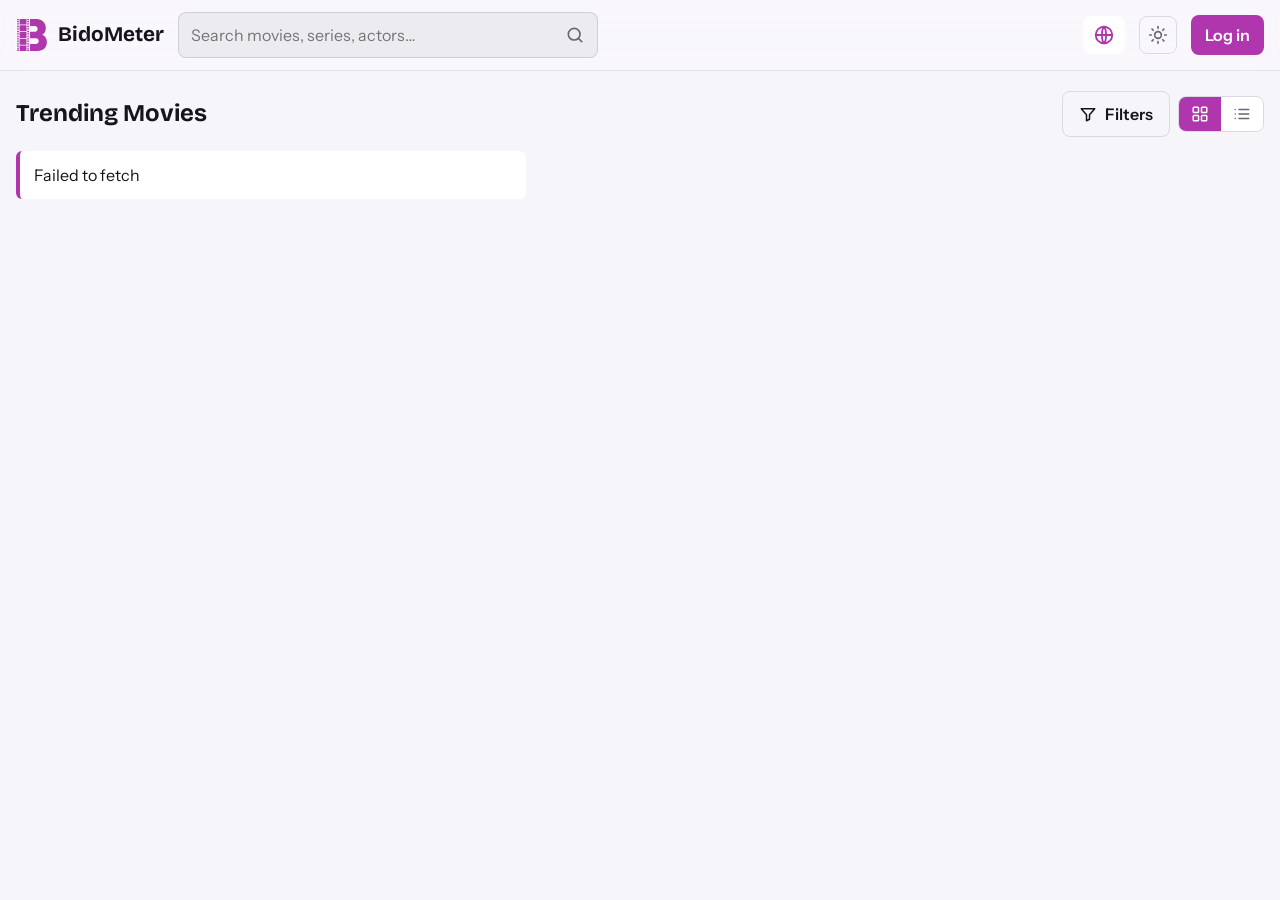
<file: index.html>
<!DOCTYPE html>
<html lang="en">
<head>
<meta charset="utf-8">
<meta name="viewport" content="width=device-width, initial-scale=1">
<title>BidoMeter</title>
<script>(function(){var t=null;try{t=localStorage.getItem('bm-theme')}catch(e){}if(t!=='light'&&t!=='dark')t=window.matchMedia&&matchMedia('(prefers-color-scheme: light)').matches?'light':'dark';document.documentElement.setAttribute('data-theme',t)})()</script>
<link rel="icon" href="favicon.svg" type="image/svg+xml">
<link rel="icon" href="icon-192.png" sizes="192x192" type="image/png">
<link rel="apple-touch-icon" href="apple-touch-icon.png">
<link rel="manifest" href="manifest.webmanifest">
<meta name="theme-color" content="#0a0a0a">
<meta name="apple-mobile-web-app-capable" content="yes">
<meta name="mobile-web-app-capable" content="yes">
<meta name="apple-mobile-web-app-title" content="BidoMeter">
<meta name="apple-mobile-web-app-status-bar-style" content="black">
<link href="https://fonts.googleapis.com/css2?family=Bricolage+Grotesque:wght@600;800&family=Instrument+Sans:wght@400;600&display=swap" rel="stylesheet">
<link rel="stylesheet" href="css/base.css">
<link rel="stylesheet" href="css/components.css">
<link rel="stylesheet" href="css/layout.css">
<link rel="stylesheet" href="css/grid.css">
<link rel="stylesheet" href="css/library.css">
<link rel="stylesheet" href="css/stats.css">
<link rel="stylesheet" href="css/dashboard.css">
<link rel="stylesheet" href="css/modal.css">
<link rel="stylesheet" href="css/lightbox.css">
<link rel="stylesheet" href="css/trailer.css">
<link rel="stylesheet" href="css/leaderboard.css">
<link rel="stylesheet" href="css/quiz.css">
<link rel="stylesheet" href="css/watch-now.css">
<link rel="stylesheet" href="css/account.css">
<link rel="stylesheet" href="css/effects.css">
<link rel="stylesheet" href="css/theme-light.css">
</head>
<body>
<header>
  <div class="htop"><h1><svg class="logo" viewBox="0 0 1138 1225" aria-hidden="true"><path fill="currentColor" d="M0 0h66v50h-66zM0 79h66v35h-66zM0 143h66v35h-66zM0 207h66v35h-66zM0 271h66v35h-66zM0 335h66v35h-66zM0 399h66v35h-66zM0 464h66v34h-66zM0 528h66v34h-66zM0 592h66v34h-66zM0 656h66v35h-66zM0 720h66v35h-66zM0 784h66v35h-66zM0 848h66v35h-66zM0 912h66v35h-66zM0 976h66v35h-66zM0 1040h66v35h-66zM0 1105h66v34h-66zM0 1169h66v54h-66zM96 0h262v212h-262zM96 242h262v227h-262zM96 498h261v227h-261zM96 754h261v227h-261zM96 1011h261v212h-261zM387 0h66v50h-66zM387 79h66v35h-66zM387 143h66v35h-66zM387 207h66v35h-66zM387 271h66v35h-66zM387 335h66v35h-66zM387 399h66v35h-66zM387 464h66v34h-66zM387 528h66v34h-66zM387 592h66v34h-66zM387 656h66v35h-66zM387 720h66v35h-66zM387 784h66v35h-66zM387 848h66v35h-66zM387 912h66v35h-66zM387 976h66v35h-66zM387 1040h66v35h-66zM387 1105h66v34h-66zM387 1169h66v54h-66zM495 0 494 1 494 271 691 271 715 277 728 283 743 293 760 310 771 326 782 353 785 371 785 387 783 401 778 417 771 432 764 443 755 454 741 467 731 474 712 483 692 488 494 488 494 736 730 736 738 737 758 743 775 752 787 761 798 772 808 785 818 804 822 815 825 828 826 853 824 867 820 881 813 897 804 911 789 927 779 935 761 945 747 950 733 953 494 953 494 1224 778 1224 779 1223 800 1223 840 1219 869 1214 895 1208 929 1197 951 1188 977 1175 1009 1155 1042 1128 1067 1101 1090 1069 1110 1030 1121 1000 1132 953 1137 905 1137 867 1136 866 1135 841 1131 813 1125 788 1111 748 1098 722 1088 706 1074 687 1053 664 1030 644 1006 627 991 618 958 602 961 599 973 593 1001 573 1031 544 1046 525 1060 503 1071 481 1082 451 1089 424 1094 393 1095 371 1096 370 1096 324 1095 323 1094 299 1089 266 1077 222 1063 188 1042 151 1019 121 1000 101 981 84 944 58 915 42 877 26 845 16 820 10 784 4 753 1z"/></svg><span class="brand">BidoMeter</span></h1><button id="themeBtn" type="button" aria-label="Switch to light mode" title="Switch to light mode"><svg class="moon" viewBox="0 0 24 24" fill="none" stroke="currentColor" stroke-width="2" stroke-linecap="round" stroke-linejoin="round"><path d="M21 12.8A9 9 0 1 1 11.2 3a7 7 0 0 0 9.8 9.8z"/></svg><svg class="sun" viewBox="0 0 24 24" fill="none" stroke="currentColor" stroke-width="2" stroke-linecap="round" stroke-linejoin="round"><circle cx="12" cy="12" r="4"/><path d="M12 2v2M12 20v2M4.9 4.9l1.4 1.4M17.7 17.7l1.4 1.4M2 12h2M20 12h2M4.9 19.1l1.4-1.4M17.7 6.3l1.4-1.4"/></svg></button><div id="hacct"></div></div>
  <form id="sf"><input id="q" placeholder="Search movies, series, actors…" aria-label="Search movies, series and actors"><button class="sbtn" aria-label="Search" title="Search"><svg viewBox="0 0 24 24" fill="none" stroke="currentColor" stroke-width="2" stroke-linecap="round" stroke-linejoin="round"><circle cx="11" cy="11" r="7"/><path d="M20 20l-3.5-3.5"/></svg></button></form>
  <nav id="nav"></nav>
</header>
<main id="main"><div class="loading" role="status"><span class="spin" aria-hidden="true"></span><span>Loading…</span></div></main>
<div id="modal"><div class="sheet" id="sheet"></div></div>

<script src="js/config.js"></script>
<script src="js/theme.js"></script>
<script src="js/auth.js"></script>
<script src="js/db.js"></script>
<script src="js/api.js"></script>
<script src="js/nav.js"></script>
<script src="js/cards.js"></script>
<script src="js/pager.js"></script>
<script src="js/dashboard.js"></script>
<script src="js/library.js"></script>
<script src="js/search.js"></script>
<script src="js/watchlist.js"></script>
<script src="js/statistics.js"></script>
<script src="js/quiz.js"></script>
<script src="js/public.js"></script>
<script src="js/auth-modal.js"></script>
<script src="js/account.js"></script>
<script src="js/users.js"></script>
<script src="js/access.js"></script>
<script src="js/admin.js"></script>
<script src="js/router.js"></script>
<script src="js/modal.js"></script>
<script src="js/watch-now.js"></script>
<script src="js/movie.js"></script>
<script src="js/awards.js"></script>
<script src="js/actor.js"></script>
<script src="js/lightbox.js"></script>
<script src="js/trailer.js"></script>
<script src="js/swipe.js"></script>
<script src="js/boot.js"></script>
</body>
</html>
</file>
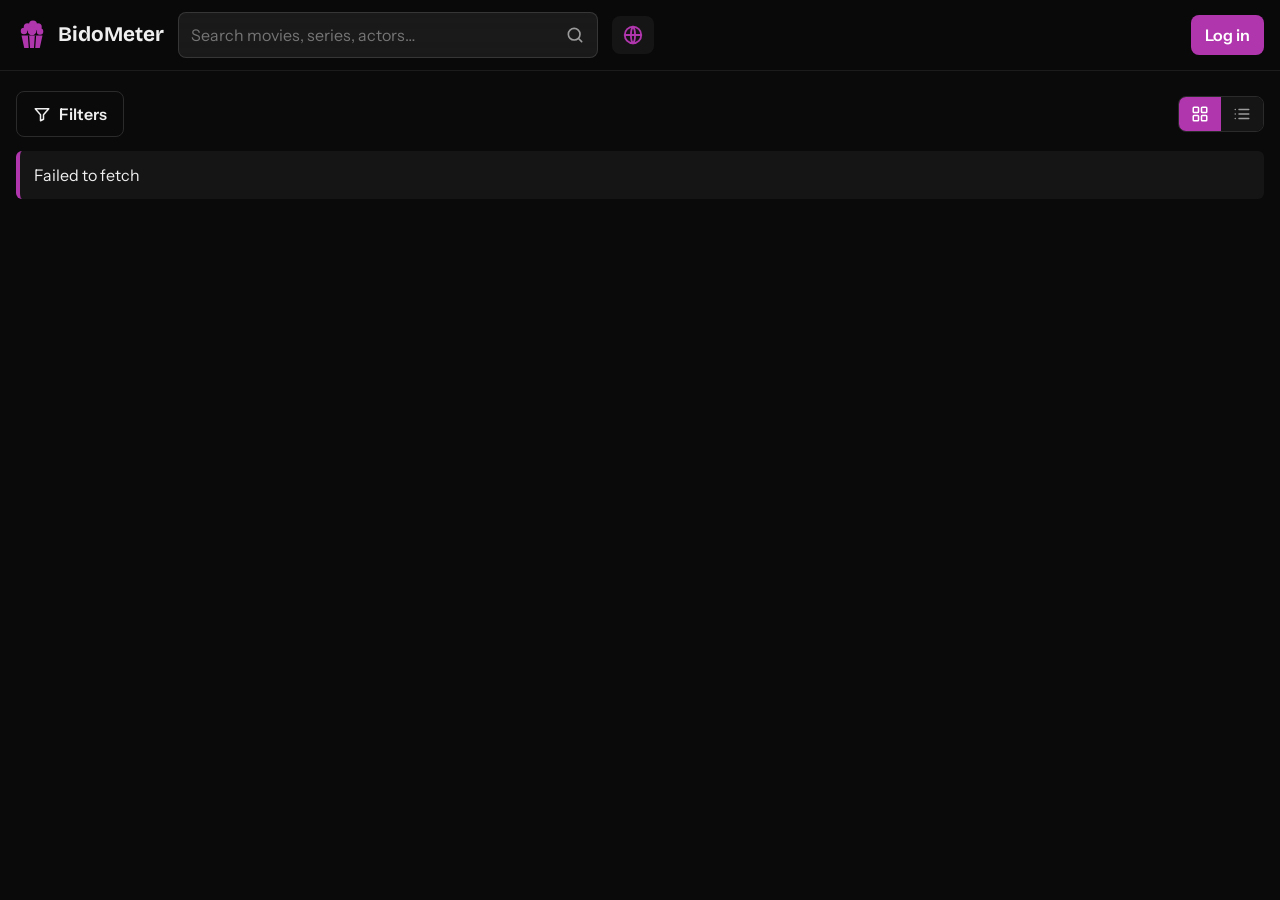
<file: backup/index.html>
<!DOCTYPE html>
<html lang="en">
<head>
<meta charset="utf-8">
<meta name="viewport" content="width=device-width, initial-scale=1">
<title>BidoMeter</title>
<link rel="icon" href="favicon.svg" type="image/svg+xml">
<link rel="icon" href="icon-192.png" sizes="192x192" type="image/png">
<link rel="apple-touch-icon" href="apple-touch-icon.png">
<link rel="manifest" href="manifest.webmanifest">
<meta name="theme-color" content="#0a0a0a">
<meta name="apple-mobile-web-app-capable" content="yes">
<meta name="mobile-web-app-capable" content="yes">
<meta name="apple-mobile-web-app-title" content="BidoMeter">
<meta name="apple-mobile-web-app-status-bar-style" content="black">
<link href="https://fonts.googleapis.com/css2?family=Bricolage+Grotesque:wght@600;800&family=Instrument+Sans:wght@400;600&display=swap" rel="stylesheet">
<link rel="stylesheet" href="css/base.css">
<link rel="stylesheet" href="css/components.css">
<link rel="stylesheet" href="css/layout.css">
<link rel="stylesheet" href="css/grid.css">
<link rel="stylesheet" href="css/library.css">
<link rel="stylesheet" href="css/stats.css">
<link rel="stylesheet" href="css/dashboard.css">
<link rel="stylesheet" href="css/modal.css">
<link rel="stylesheet" href="css/lightbox.css">
<link rel="stylesheet" href="css/leaderboard.css">
<link rel="stylesheet" href="css/quiz.css">
<link rel="stylesheet" href="css/watch-now.css">
<link rel="stylesheet" href="css/account.css">
<link rel="stylesheet" href="css/effects.css">
</head>
<body>
<header>
  <div class="htop"><h1><svg class="logo" viewBox="0 0 64 64" aria-hidden="true"><mask id="pm"><rect width="64" height="64" fill="#fff"/><path d="M25 33L26.8 58M39 33L37.2 58" stroke="#000" stroke-width="2.6"/></mask>
<g fill="currentColor"><circle cx="16" cy="24" r="6.5"/><circle cx="23" cy="16" r="7.5"/><circle cx="34" cy="11" r="8"/><circle cx="44" cy="16" r="7.5"/><circle cx="48" cy="25" r="6.5"/><circle cx="32" cy="24" r="8.5"/><path mask="url(#pm)" d="M11 33h42l-5.5 25h-31z"/></g></svg><span class="brand">BidoMeter</span></h1><div id="hacct"></div></div>
  <form id="sf"><input id="q" placeholder="Search movies, series, actors…" aria-label="Search movies, series and actors"><button class="sbtn" aria-label="Search" title="Search"><svg viewBox="0 0 24 24" fill="none" stroke="currentColor" stroke-width="2" stroke-linecap="round" stroke-linejoin="round"><circle cx="11" cy="11" r="7"/><path d="M20 20l-3.5-3.5"/></svg></button></form>
  <nav id="nav"></nav>
</header>
<main id="main"></main>
<div id="modal"><div class="sheet" id="sheet"></div></div>

<script src="js/config.js"></script>
<script src="js/auth.js"></script>
<script src="js/db.js"></script>
<script src="js/api.js"></script>
<script src="js/nav.js"></script>
<script src="js/cards.js"></script>
<script src="js/pager.js"></script>
<script src="js/dashboard.js"></script>
<script src="js/library.js"></script>
<script src="js/search.js"></script>
<script src="js/watchlist.js"></script>
<script src="js/statistics.js"></script>
<script src="js/quiz.js"></script>
<script src="js/public.js"></script>
<script src="js/auth-modal.js"></script>
<script src="js/account.js"></script>
<script src="js/users.js"></script>
<script src="js/admin.js"></script>
<script src="js/router.js"></script>
<script src="js/modal.js"></script>
<script src="js/watch-now.js"></script>
<script src="js/movie.js"></script>
<script src="js/awards.js"></script>
<script src="js/actor.js"></script>
<script src="js/lightbox.js"></script>
<script src="js/swipe.js"></script>
<script src="js/boot.js"></script>
</body>
</html>
</file>
<file: css/base.css>
/* Design tokens, reset, typography and bare form elements */
:root{color-scheme:dark;--bg:#0a0a0a;--card:#151515;--line:#2b2b2b;--ink:#efefef;--mute:#9b9b9b;--hot:#b036ad;--glow:rgba(176,54,173,.55);--red:#ff6b81;--off:#444}
*{box-sizing:border-box;margin:0}
body{background:var(--bg);color:var(--ink);font:16px/1.5 'Instrument Sans',system-ui,sans-serif;min-height:100vh}
h1,h2,h3{font-family:'Bricolage Grotesque',system-ui,sans-serif;line-height:1.15}
button,input{font:inherit;color:inherit}
button{cursor:pointer}
:focus-visible{outline:2px solid var(--hot);outline-offset:2px}
input{background:var(--card);border:1px solid var(--line);border-radius:8px;padding:10px 12px;width:100%}
label{display:block;margin:12px 0 4px;color:var(--mute);font-size:.9rem}
h2{margin:0 0 14px}h3{margin:20px 0 6px}
select{display:block;width:100%;margin-top:4px;background:var(--card);border:1px solid var(--line);border-radius:8px;padding:9px 10px;color:var(--ink);font:inherit}
[hidden]{display:none!important}
</file>
<file: css/components.css>
/* Reusable pieces: buttons, chips, badges, messages, pager, collapsible panels, avatars, star rows */
.btn{background:var(--hot);color:#fff;border:0;border-radius:8px;padding:10px 16px;font-weight:600}
.btn.ghost{background:none;color:var(--ink);border:1px solid var(--line)}
.btn.danger{background:none;color:var(--red);border:1px solid var(--red)}
.score{color:var(--hot);font-weight:600}
.empty{color:var(--mute);padding:40px 0;text-align:center}
.msg{background:var(--card);border-left:4px solid var(--hot);padding:12px 14px;border-radius:6px;margin-bottom:16px}
.meta{color:var(--mute);margin:6px 0 10px}
.badges{display:flex;gap:8px;flex-wrap:wrap;margin:10px 0}
.badge{background:var(--card);border:1px solid var(--line);border-radius:20px;padding:3px 12px;font-size:.85rem}
.ic{display:inline-grid;place-items:center;padding:9px 11px;justify-self:start}
.ic svg{width:20px;height:20px}
.clip{display:-webkit-box;-webkit-line-clamp:4;-webkit-box-orient:vertical;overflow:hidden;white-space:pre-line}
.ov.clip{-webkit-line-clamp:3}
.clip.open{display:block;-webkit-line-clamp:unset;overflow:visible}
.vm{display:block;background:none;border:0;padding:2px 0;margin:0 0 10px;color:var(--hot);font-weight:600}
.chips{display:flex;gap:8px;flex-wrap:wrap;margin:0 0 10px}
.chip{border:1px solid var(--line);background:var(--card);border-radius:20px;padding:6px 16px}
.chip.on{background:var(--hot);border-color:var(--hot);color:#fff}
.pg{display:flex;flex-wrap:wrap;justify-content:center;gap:6px;margin:24px 0 4px}
.pgb{min-width:38px;height:38px;padding:0 10px;border-radius:8px;border:1px solid var(--line);background:var(--card)}
.pgb.on{background:var(--hot);border-color:var(--hot);color:#fff}
.pgb:disabled{opacity:.35;cursor:default}
.gap{align-self:center;color:var(--mute)}
.hh{margin:28px 0 12px}
.hh:first-child{margin-top:0}
.kws{margin:0 0 10px}
.kws>.meta{display:block;margin:2px 0 6px}
.chip{font:inherit;color:var(--ink)}
.chips.tabs .chip{display:grid;place-items:center;padding:8px 16px}
.chips.tabs .chip svg{width:20px;height:20px}
.kwd{margin:0 0 10px;border:1px solid var(--line);border-radius:10px;background:var(--card)}
.kwd>summary{display:flex;justify-content:space-between;align-items:center;cursor:pointer;padding:9px 12px;font-weight:600;list-style:none}
.kwd>summary::-webkit-details-marker{display:none}
.kwd>summary::after{content:'+';color:var(--hot);font-size:1.2rem;line-height:1}
.kwd[open]>summary::after{content:'–'}
.kwd .chips{padding:0 12px 12px;margin:0}
.mkw{margin-top:10px}
.kwd>.v{padding:0 12px 12px}
.uav{flex:none;display:inline-grid;place-items:center;width:38px;height:38px;border-radius:50%;background:linear-gradient(135deg,rgba(176,54,173,.5),rgba(176,54,173,.15));border:1px solid rgba(176,54,173,.5);color:#fff;font-weight:700}
.uav.lg{width:72px;height:72px;font-size:1.8rem;margin:0 auto 10px}
.msg.ok{border-left-color:#3ecf8e}
/* heading row: title on the left, controls (Filters button, Picture/List toggle) on the right */
.hrow{display:flex;align-items:center;justify-content:space-between;gap:10px;flex-wrap:wrap;margin:0 0 14px}
.hrow h2{margin:0;flex:1 1 auto;min-width:0}
.hact{display:flex;align-items:center;gap:8px;flex:none}
@media(max-width:420px){.ftl{display:none}}
/* loading animation */
.spin{display:inline-block;width:30px;height:30px;border:3px solid var(--line);border-top-color:var(--hot);border-radius:50%;animation:spin .8s linear infinite;flex:none}
.spin.sm{width:14px;height:14px;border-width:2px;vertical-align:-2px;margin-right:6px}
.loading{display:flex;flex-direction:column;align-items:center;justify-content:center;gap:12px;padding:56px 16px;color:var(--mute)}
@keyframes spin{to{transform:rotate(360deg)}}
@media(prefers-reduced-motion:reduce){.spin{animation-duration:2.4s}}
</file>
<file: css/layout.css>
/* Sticky header, logo, search box, account chip and main navigation */
header{position:sticky;top:0;z-index:5;background:rgba(10,10,10,.55);-webkit-backdrop-filter:blur(18px) saturate(150%);backdrop-filter:blur(18px) saturate(150%);border-bottom:1px solid rgba(255,255,255,.08);padding:12px 16px;display:flex;flex-wrap:wrap;gap:10px;align-items:center}
header h1{font-size:1.3rem;flex:1 1 auto;min-width:0}
header form{flex:1 1 240px;display:flex;gap:6px}
nav{display:flex;gap:4px}
nav button{background:none;border:0;padding:8px 12px;border-radius:8px;color:var(--mute);font-weight:600}
nav button.on{background:var(--card);color:var(--hot)}
main{max-width:none;margin:0;padding:20px 16px 60px}
nav button{padding:8px 10px}
nav button svg{display:block;width:22px;height:22px}
header input{background:rgba(255,255,255,.07);border-color:rgba(255,255,255,.12)}
#sf{position:relative}
#sf input{padding-right:46px}
.sbtn{position:absolute;right:4px;top:50%;transform:translateY(-50%);width:38px;height:38px;display:grid;place-items:center;background:none;border:0;border-radius:8px;color:var(--mute)}
.sbtn:hover{color:var(--hot)}
.sbtn svg{width:20px;height:20px}
header h1{display:flex;align-items:center;gap:10px}
.logo{width:32px;height:32px;flex:none;color:var(--hot)}
.dot{position:absolute;top:1px;right:1px;min-width:16px;height:16px;padding:0 4px;border-radius:8px;background:var(--hot);color:#fff;font-size:.65rem;display:grid;place-items:center}
nav button{position:relative}
nav{flex-wrap:wrap}
@media(max-width:560px){nav{flex:1 1 100%;gap:0;justify-content:space-between}nav button{padding:8px 6px}}
@media(max-width:380px){nav button{padding:8px 3px}}
@media(max-width:560px){header.few form{flex:1 1 120px;min-width:0}header.few nav{flex:0 0 auto;gap:2px}header.few nav button{padding:8px 10px}}
@media(min-width:561px){header form{flex:0 1 360px}header nav{margin-left:auto}}
.htop{flex:1 1 100%;display:flex;align-items:center;gap:10px;min-width:0}
header h1 .brand{overflow:hidden;text-overflow:ellipsis;white-space:nowrap}
#hacct{display:flex;align-items:center;gap:8px;flex:none}
.hu{display:flex;align-items:center;gap:8px;background:rgba(255,255,255,.07);border:1px solid rgba(255,255,255,.12);border-radius:22px;padding:3px 14px 3px 4px;color:var(--ink);font-weight:600}
.hu .uav{width:28px;height:28px;font-size:.85rem}
.hu .hn{max-width:150px;overflow:hidden;text-overflow:ellipsis;white-space:nowrap}
.hb{display:inline-flex;align-items:center;gap:8px;padding:8px 14px}
.hb svg{width:18px;height:18px}
@media(max-width:480px){.hb .lt{display:none}header.in .hb{padding:8px 10px}.hu .hn{max-width:96px}}
@media(max-width:430px){header.in .hu .hn{max-width:64px}}

/* PC: everything on one line, in this order: logo, site name, search, nav tabs, account, log in/out.
   The nav tabs, account and log in/out are pushed to the right edge.
   .htop is dissolved (display:contents) so its children can be ordered together with the nav and search box. */
@media(min-width:1024px){
  header{flex-wrap:nowrap;gap:14px}
  .htop{display:contents}
  header h1{order:1;flex:0 0 auto}
  header form{order:2;flex:1 1 140px;min-width:120px;max-width:420px}
  header nav{order:3;flex:0 0 auto;flex-wrap:nowrap;margin-left:auto}
  #hacct{order:4}
}
@media(min-width:1024px) and (max-width:1200px){.hb .lt{display:none}header.in .hb{padding:8px 10px}.hu .hn{max-width:110px}}
/* little number on the account chip: library access requests waiting for you */
.hu{position:relative}
.hu .dot{top:-5px;right:-4px}
</file>
<file: css/grid.css>
/* Poster grid and poster cards */
.grid{display:grid;grid-template-columns:repeat(auto-fill,minmax(150px,1fr));gap:16px}
.poster{background:var(--card);border:1px solid var(--line);border-radius:10px;overflow:hidden;text-align:left;padding:0;display:block;width:100%}
.poster img,.ph{width:100%;aspect-ratio:2/3;object-fit:cover;display:grid;place-items:center;background:var(--card);color:var(--mute)}
.poster div{padding:8px 10px;font-size:.9rem}
.poster small{color:var(--mute);display:block}
</file>
<file: css/library.css>
/* Library/Watched screen: filter panel, view toggle, list view */
.filters{display:grid;grid-template-columns:repeat(auto-fit,minmax(130px,1fr));gap:10px;margin-bottom:18px;align-items:end}
.filters label{margin:0;font-size:.8rem}
.filters input{margin-top:4px}
.ftb{display:inline-flex;align-items:center;gap:8px}
.ftb svg,.vt svg{width:18px;height:18px}
.fb{background:var(--hot);color:#fff;border-radius:10px;min-width:20px;padding:0 6px;font-size:.75rem;text-align:center}
.vt{display:flex;border:1px solid var(--line);border-radius:8px;overflow:hidden}
.vt button{background:var(--card);border:0;padding:8px 12px;color:var(--mute);display:grid;place-items:center}
.vt button.on{background:var(--hot);color:#fff}
.filters{padding:14px;border:1px solid var(--line);border-radius:12px;background:rgba(255,255,255,.03)}
.lst{border:1px solid var(--line);border-radius:10px;overflow:hidden}
.lrow{display:grid;grid-template-columns:1fr 52px 62px 86px;gap:10px;align-items:center;width:100%;padding:9px 12px;border:0;border-bottom:1px solid var(--line);background:none;text-align:left;color:var(--ink)}
button.lrow:hover{background:var(--card)}
.lrow:last-child{border-bottom:0}
.lh{color:var(--mute);font-size:.8rem;background:var(--card)}
.lt{overflow:hidden;text-overflow:ellipsis;white-space:nowrap}
.ly,.lk{color:var(--mute);font-size:.9rem}
.lr{text-align:right}
@media(max-width:480px){.lrow{grid-template-columns:1fr 40px 54px 76px;gap:6px;padding:9px 8px;font-size:.92rem}}
</file>
<file: css/stats.css>
/* Stat cards (dashboard + Statistics page) and bar charts */
.stats{display:grid;grid-template-columns:repeat(3,1fr);gap:12px;margin:0 0 4px}
.stat{background:var(--card);border:1px solid var(--line);border-radius:10px;padding:12px 14px}
.stat b{display:block;font:800 1.6rem 'Bricolage Grotesque',system-ui,sans-serif;color:var(--hot)}
.stat span{color:var(--mute);font-size:.85rem}
@media(max-width:480px){.stat{padding:10px}.stat b{font-size:1.3rem}}
.stat em{display:block;font-style:normal;color:var(--mute);font-size:.8rem;margin-top:2px}
.br{display:grid;grid-template-columns:minmax(70px,150px) 1fr 34px;gap:10px;align-items:center;margin:6px 0}
.br .bl{overflow:hidden;text-overflow:ellipsis;white-space:nowrap}
.bt{display:block;background:var(--card);border-radius:6px;height:18px;overflow:hidden}
.bt i{display:block;height:100%;background:var(--hot);border-radius:6px}
.bn{text-align:right;color:var(--mute);font-size:.9rem}
@media(max-width:480px){.br{grid-template-columns:90px 1fr 28px;gap:8px}}
.stat .tl{display:block;margin-top:8px}

/* Statistics blocks: stacked on small screens, paired side by side on PC */
.sbox{min-width:0}
.sbox>.hh{margin-top:28px}
@media(min-width:1024px){
  .srow{display:grid;grid-template-columns:1fr 1fr;gap:0 32px;align-items:start}
  /* top row: both card groups share one height, so the cards match; the counts get big numbers to fill the space */
  .srow.tops{align-items:stretch}
  .srow.tops .sbox{display:flex;flex-direction:column}
  .srow.tops .stats{flex:1}
  .srow.tops .stat{display:flex;flex-direction:column;justify-content:center}
  .srow.tops .sbox:first-child .stat b{font-size:2.8rem;line-height:1.1}
}
</file>
<file: css/dashboard.css>
/* Dashboard: hero slideshow, side-by-side hero layout, top actors strip */
.hero{position:relative;height:380px;border:1px solid var(--line);border-radius:16px;overflow:hidden;background:var(--card)}
.slide{position:absolute;inset:0;display:flex;gap:24px;align-items:flex-end;padding:28px 64px 48px;opacity:0;transition:opacity .7s;pointer-events:none}
.slide.on{opacity:1;pointer-events:auto}
.slide .full{position:absolute;inset:0;width:100%;height:100%;object-fit:cover;object-position:center 20%}
.shade{position:absolute;inset:0;background:linear-gradient(0deg,rgba(10,10,10,.96) 0%,rgba(10,10,10,.6) 45%,rgba(10,10,10,.1) 100%)}
.slide .txt{position:relative;min-width:0}
.slide h2{font-size:2.2rem;margin:4px 0}
.slide .meta{margin:0}
.sr{color:var(--hot);letter-spacing:2px;font-size:1.2rem}
.ov{display:-webkit-box;-webkit-line-clamp:3;-webkit-box-orient:vertical;overflow:hidden;margin:8px 0 4px;max-width:60ch}
.arrow{position:absolute;top:50%;transform:translateY(-50%);z-index:2;width:40px;height:40px;border-radius:50%;border:1px solid var(--line);background:rgba(10,10,10,.6);font-size:1.3rem}
.arrow.l{left:10px}.arrow.r{right:10px}
.dots{position:absolute;bottom:12px;left:0;right:0;display:flex;justify-content:center;gap:8px;z-index:2}
.dots button{width:10px;height:10px;border-radius:50%;border:0;background:#444;padding:0}
.dots button.on{background:var(--hot);width:26px;border-radius:6px}
@media(max-width:640px){.hero{height:440px}.slide{padding:20px 16px 44px}.slide h2{font-size:1.5rem}.arrow{display:none}}
@media(prefers-reduced-motion:reduce){.slide{transition:none}}
.sr svg{width:1.25rem;height:1.25rem;margin-right:2px;vertical-align:-4px}
.slide .txt{max-height:100%;overflow-y:auto}
.atop{display:flex;align-items:flex-start;gap:14px;overflow-x:auto;padding-bottom:8px}
.at{flex:none;width:140px;background:none;border:0;padding:0;text-align:left;display:flex;flex-direction:column;align-items:flex-start;justify-content:flex-start}
.at img,.at .ph{display:block;width:140px;aspect-ratio:2/3;object-fit:cover;object-position:center top;border-radius:10px;background:var(--card)}
.at b{display:block;margin-top:6px;font-weight:600;line-height:1.25;overflow-wrap:anywhere}
.at small{color:var(--mute)}
.hsec{margin-top:26px}
@media(min-width:900px){
  .duo{display:grid;grid-template-columns:1fr 1fr;gap:20px;align-items:start}
  .duo .hero{height:520px}
}

/* Public screen: slideshow of the top titles beside the list on PC; stacked (slideshow first) on small screens */
.pub .hsec{margin-top:0}
.pubhero:empty{display:none}
.pubhero{margin-bottom:18px}
@media(min-width:1024px){
  .pub{display:grid;grid-template-columns:minmax(0,5fr) minmax(0,7fr);gap:24px;align-items:start}
  .pubhero{position:sticky;top:84px;margin-bottom:0}
  .pub .hero{height:560px}
}
</file>
<file: css/modal.css>
/* Film and actor pop-up: sheet, poster, cast, photo strips, ratings */
#modal{position:fixed;inset:0;background:rgba(0,0,0,.86);display:none;z-index:10;overflow:auto;padding:16px}
#modal.open{display:block}
.sheet{background:var(--bg);border:1px solid var(--line);border-radius:14px;max-width:820px;margin:0 auto;padding:20px;position:relative}
.x{position:absolute;right:12px;top:12px;background:var(--card);border:0;border-radius:50%;width:36px;height:36px}
.top{display:flex;gap:18px;flex-wrap:wrap}
.top img{width:170px;border-radius:10px;align-self:flex-start}
.top>div{flex:1 1 260px}
.cast{display:flex;gap:12px;overflow-x:auto;padding:8px 0}
.cast button{background:none;border:0;width:84px;flex:none;text-align:center;font-size:.8rem}
.cast img,.cast .ph{width:72px;height:72px;border-radius:50%;margin:0 auto 4px;aspect-ratio:1}
.rate{background:var(--card);border-radius:10px;padding:14px;margin-top:16px}
.row{display:flex;justify-content:space-between;align-items:center;gap:8px;padding:5px 0;flex-wrap:wrap}
.stars button{background:none;border:0;color:var(--off);padding:0 2px;line-height:0}
.stars button svg{display:block;width:1.7rem;height:1.7rem;fill:currentColor;stroke:none}
.stars button.f{color:var(--hot)}
.acts{display:flex;gap:8px;margin-top:12px;flex-wrap:wrap}
.cast img,.lb img{object-fit:cover;object-position:center top;flex:none}
.cast button{display:flex;flex-direction:column;align-items:center;justify-content:flex-start}
.nm{display:-webkit-box;-webkit-line-clamp:2;-webkit-box-orient:vertical;overflow:hidden;line-height:1.25;min-height:2.5em;width:100%}
.strip{display:flex;gap:10px;overflow-x:auto;padding-bottom:8px;margin-top:30px}
.strip+.top{margin-top:10px}
.strip.wide img{height:170px;aspect-ratio:16/9}
.strip img{flex:none;height:210px;aspect-ratio:2/3;object-fit:cover;border-radius:10px}
.facts{margin:8px 0 10px}
.facts p{display:flex;gap:10px;margin:3px 0}
.facts .k{flex:none;width:84px;color:var(--mute)}
.facts .v{min-width:0}
.strip.wide{margin-top:16px}
.top h2{padding-right:44px}
.aw .awn{margin:0 0 6px}
.aw .vm{margin:6px 0 0}
.bar{margin:-6px 0 8px}
.bk{background:none;border:0;color:var(--hot);font-weight:600;padding:6px 8px 6px 0}
.bar+.strip{margin-top:4px}
#modal{overscroll-behavior:contain}
</file>
<file: css/trailer.css>
/* Full-screen trailer player */
#tv{position:fixed;inset:0;z-index:35;background:rgba(0,0,0,.94);display:flex;align-items:center;justify-content:center;padding:16px}
.tvbox{width:min(960px,100%);display:flex;flex-direction:column;align-items:center;gap:12px}
.tvframe{width:100%;aspect-ratio:16/9;background:#000;border-radius:12px;overflow:hidden}
.tvframe iframe{display:block;width:100%;height:100%;border:0}
.tvyt{color:var(--mute);font-size:.9rem}
.tvx{position:absolute;top:14px;right:14px;width:44px;height:44px;border-radius:50%;border:0;background:rgba(255,255,255,.12);color:#fff;font-size:1.4rem}
</file>
<file: css/leaderboard.css>
/* Top Actors leaderboard */
.lb{list-style:none;padding:0}
.lb li{display:flex;align-items:center;gap:12px;background:var(--card);border:1px solid var(--line);border-radius:10px;padding:8px 12px;margin-bottom:8px;cursor:pointer}
.lb img,.lb .ph{width:48px;height:48px;border-radius:50%;aspect-ratio:1}
.lb b{margin-left:auto;font-family:'Bricolage Grotesque';font-size:1.4rem;color:var(--hot)}
.lb .rk{width:28px;color:var(--mute)}
.lb .ph{flex:none}
.lb .rk{flex:none;width:28px}
.lb li>div{flex:1;min-width:0}
.lb b{flex:none}

/* view toggle (list / pictures) */

.grid.actors .poster img{object-position:center top}
</file>
<file: css/quiz.css>
/* Quiz screens */
.qmodes{display:grid;grid-template-columns:repeat(auto-fit,minmax(230px,1fr));gap:12px;margin:14px 0 22px}
.qm{display:flex;flex-direction:column;gap:6px;text-align:left;background:var(--card);border:1px solid var(--line);border-radius:12px;padding:14px;color:var(--ink)}
.qm:not(:disabled):hover{border-color:var(--hot)}
.qm:disabled{opacity:.55;cursor:default}
.qm b{font:700 1.1rem 'Bricolage Grotesque',system-ui,sans-serif}
.qm span{color:var(--mute);font-size:.9rem}
.qm em{font-style:normal;color:var(--hot);font-size:.85rem;margin-top:auto;padding-top:6px}
.qbar{display:flex;align-items:center;justify-content:space-between;gap:10px;flex-wrap:wrap;margin-bottom:14px}
.qbar span{color:var(--mute)}
.qstage{display:flex;flex-direction:column;align-items:center;gap:10px;margin:6px 0 16px;text-align:center}
.qstage h3{margin:0}
.qposter{width:min(240px,64vw);aspect-ratio:2/3;object-fit:cover;border-radius:12px;background:var(--card)}
.qopts,.qhl{display:grid;grid-template-columns:1fr 1fr;gap:10px}
@media(max-width:520px){.qo{padding:10px;gap:8px;font-size:.92rem}.qav img,.qav i{width:32px;height:32px}}
.qo{min-width:0;overflow-wrap:anywhere;display:flex;align-items:center;gap:10px;text-align:left;padding:12px 14px;border:1px solid var(--line);background:var(--card);border-radius:10px;color:var(--ink)}
.qhl .qo{justify-content:center;font-weight:600}
.qo:not(:disabled):hover{border-color:var(--hot)}
.qo:disabled{cursor:default}
.qo.ok{border-color:#3ecf8e;background:rgba(62,207,142,.14)}
.qo.bad{border-color:var(--red);background:rgba(255,107,129,.14)}
.qo small{color:var(--mute)}
.qav{flex:none}
.qav img,.qav i{display:block;width:40px;height:40px;border-radius:50%;object-fit:cover;object-position:center top;background:var(--line)}
.qfb{margin:14px 0 10px;padding:10px 14px;border-radius:10px}
.qfb.ok{background:rgba(62,207,142,.14)}
.qfb.bad{background:rgba(255,107,129,.14)}
.qclues{display:flex;flex-wrap:wrap;gap:8px;justify-content:center}
.qpair{display:grid;grid-template-columns:1fr 1fr;gap:12px;margin:10px 0 14px}
.qc{background:var(--card);border:1px solid var(--line);border-radius:12px;padding:10px;text-align:center}
.qc img,.qc .ph{display:block;width:100%;max-width:150px;aspect-ratio:2/3;object-fit:cover;border-radius:8px;margin:0 auto 8px}
.qval{font:800 1.4rem 'Bricolage Grotesque',system-ui,sans-serif;color:var(--hot)}
.qhr{display:flex;justify-content:space-between;gap:10px;padding:9px 12px;border-bottom:1px solid var(--line)}
.qhr:last-child{border-bottom:0}
.qend{text-align:center;padding:20px 0}
.qend .big{font:800 3.2rem 'Bricolage Grotesque',system-ui,sans-serif;color:var(--hot)}
.qwrap{overflow:hidden;border-radius:12px;line-height:0}
.qi{display:grid;place-items:center;width:56px;height:56px;border-radius:14px;font-style:normal;color:var(--hot);background:linear-gradient(135deg,rgba(176,54,173,.42),rgba(176,54,173,.08));border:1px solid rgba(176,54,173,.5);margin-bottom:4px}
.qi svg{width:30px;height:30px}
.qm:disabled .qi{filter:grayscale(1)}
.qt{display:inline-flex;align-items:center;gap:10px}
.qi.sm{width:32px;height:32px;border-radius:9px;margin:0}
.qi.sm svg{width:18px;height:18px}
.qi.lg{width:76px;height:76px;border-radius:20px;margin:0 auto 10px}
.qi.lg svg{width:40px;height:40px}
/* question + answers: stacked on small screens; on PC the question is on the left and the answers on the right */
@media(min-width:1024px){
  .qplay{display:grid;grid-template-columns:minmax(0,1fr) minmax(0,1fr);gap:28px;align-items:start}
  .qq .qstage{margin-top:0}
  .qa .qfb{margin-top:14px}
}
/* the question and its answers sit together in one card */
.qplay{padding:18px;background:var(--card);border:1px solid var(--line);border-radius:16px}
.qplay .qo,.qplay .qc{background:var(--bg)}
.qplay .qo.ok{background:rgba(62,207,142,.14)}
.qplay .qo.bad{background:rgba(255,107,129,.14)}
@media(max-width:520px){.qplay{padding:14px}}
/* mobile: the game name in the top bar is hidden (still read by screen readers); only its icon shows */
@media(max-width:560px){.qn{position:absolute;width:1px;height:1px;overflow:hidden;clip:rect(0 0 0 0);white-space:nowrap}}
</file>
<file: css/watch-now.css>
/* "Watch Now" site list inside the film pop-up */
.wnow{margin:12px 0}
.wnow>summary{list-style:none;display:inline-flex;align-items:center;gap:10px}
.wbt,.trl{display:inline-flex;align-items:center;gap:8px;color:#fff;font-weight:600;padding:10px 20px;border:0;border-radius:10px;cursor:pointer}
.wbt{background:var(--hot)}
.trl{background:transparent;border:2px solid #fff;padding:8px 18px}   /* hollow, white outline (same size as Watch Now) */
.trl:not(.off):hover{background:rgba(255,255,255,.14)}
.trl.off{opacity:.4;cursor:not-allowed}
.wnow>summary::-webkit-details-marker{display:none}
.wbody{margin-top:10px;border:1px solid var(--line);border-radius:10px;background:var(--card);padding:10px}
.wrow{display:flex;align-items:center;gap:4px;border-bottom:1px solid var(--line)}
.wl{flex:1;min-width:0;display:block;padding:9px 8px;color:var(--ink);text-decoration:none;border-radius:8px}
.wl:hover{background:rgba(255,255,255,.05)}
.wl b{display:block;overflow:hidden;text-overflow:ellipsis;white-space:nowrap}
.wl small{color:var(--mute)}
.wi{flex:none;background:none;border:0;color:var(--mute);width:38px;height:38px;border-radius:8px;display:grid;place-items:center}
.wi:hover{color:var(--hot)}
.wi svg{width:18px;height:18px}
.wbody>.btn{margin-top:10px}
.wform label{display:block;margin:10px 0 4px}
.wform code{color:var(--hot)}
.wform .acts{margin-top:10px}
.wi.wstar.on{color:var(--hot)}
</file>
<file: css/account.css>
/* Account page, Users list, Admin screen and the log-in pop-up */
.acc{text-align:center;padding:24px 0}
.acc .msg{text-align:left;max-width:460px;margin:12px auto}
.aform{max-width:380px;margin-top:14px}
.aform label{display:block;margin:12px 0 4px}
.aform .btn{margin-top:14px}
#authm{position:fixed;inset:0;z-index:50;background:rgba(0,0,0,.72);display:grid;place-items:center;padding:16px;overflow:auto}
.amc{position:relative;width:100%;max-width:380px;background:var(--bg);border:1px solid var(--line);border-radius:14px;padding:22px 20px 20px}
.amc .chips{margin:4px 44px 6px 0}
.amc .aform{margin-top:6px}
.accf{max-width:420px;margin:20px auto 0;text-align:left}
.accf .aform{max-width:none;margin:0;padding:0 14px 14px}
/* member cards (Users and Admin): avatar on top, name below, count / join date at the bottom */
.ucards{display:grid;grid-template-columns:repeat(auto-fill,minmax(150px,1fr));gap:14px;margin-top:14px}
.ucard{display:flex;flex-direction:column;align-items:center;gap:8px;min-width:0;padding:18px 12px 14px;text-align:center;background:var(--card);border:1px solid var(--line);border-radius:12px;color:var(--ink)}
button.ucard:hover{border-color:var(--hot)}
.ucard .uav.lg{margin:0}
.ucard .un{max-width:100%;font-weight:600;overflow:hidden;text-overflow:ellipsis;white-space:nowrap}
.ubot{margin-top:auto;display:flex;flex-direction:column;align-items:center;gap:8px;width:100%;padding-top:4px}
.ufoot{color:var(--mute);font-size:.85rem}
.ufoot b{color:var(--ink)}
.abt{display:flex;gap:8px;flex-wrap:wrap;justify-content:center}
.ucard .btn{padding:7px 12px;font-size:.85rem}

.utag{font-weight:600;color:var(--ink)}
/* Users: small search box with a magnifier inside, on the right */
.sbar{position:relative;flex:1 1 150px;max-width:240px;margin:0}
.sbar svg{position:absolute;right:11px;top:50%;transform:translateY(-50%);width:16px;height:16px;color:var(--mute);pointer-events:none}
.sbar input{padding:8px 34px 8px 12px;font-size:.9rem}
.sbar input::-webkit-search-cancel-button{-webkit-appearance:none;display:none}
/* Account page: library access section */
#accs{max-width:760px;margin:6px auto 0;text-align:left}
</file>
<file: css/effects.css>
/* Glow and frosted-glass effects layered on top of everything else */
.score,.sr,.stat b,.lb b{text-shadow:0 0 10px var(--glow)}
.stars button.f svg{filter:drop-shadow(0 0 5px var(--glow))}
.dots button.on{box-shadow:0 0 10px var(--glow)}
.hero{box-shadow:0 0 24px rgba(176,54,173,.25)}
.slide .txt{text-shadow:0 1px 8px rgba(0,0,0,.7)}
/* frosted-glass pop-ups: film, actor and log-in windows */
#modal{background:rgba(6,6,10,.5)}
.sheet{background:rgba(22,22,28,.58);-webkit-backdrop-filter:blur(24px) saturate(150%);backdrop-filter:blur(24px) saturate(150%);border:1px solid rgba(255,255,255,.14);box-shadow:0 20px 60px rgba(0,0,0,.45)}
#authm{background:rgba(0,0,0,.9)}
.amc{background:rgba(22,22,28,.58);-webkit-backdrop-filter:blur(24px) saturate(150%);backdrop-filter:blur(24px) saturate(150%);border:1px solid rgba(255,255,255,.14);box-shadow:0 20px 60px rgba(0,0,0,.45)}
.sheet .rate,.sheet .wbody,.sheet .kwd,.sheet .msg{background:rgba(255,255,255,.07)}
.sheet .x,.amc .x{background:rgba(255,255,255,.1)}
.sheet input,.amc input{background:rgba(255,255,255,.08);border-color:rgba(255,255,255,.14)}
</file>
<file: css/theme-light.css>
/* Light theme. Loaded last. Only active when <html data-theme="light"> is set (see js/theme.js).
   The violet accent (--hot / --glow) is deliberately NOT redefined here. */
:root[data-theme="light"]{color-scheme:light;--bg:#f6f5f9;--card:#fff;--line:#dcd9e4;--ink:#17151c;--mute:#6a6674;--red:#d6334f;--off:#cfccd8}

/* header */
[data-theme="light"] header{background:rgba(250,249,252,.72);border-bottom-color:rgba(0,0,0,.08)}
[data-theme="light"] header input,[data-theme="light"] .hu{background:rgba(0,0,0,.05);border-color:rgba(0,0,0,.12)}
[data-theme="light"] .filters{background:rgba(0,0,0,.02)}
[data-theme="light"] .wl:hover{background:rgba(0,0,0,.05)}

/* theme toggle button (sits in the header, outside #hacct so nav() never wipes it) */
#themeBtn{flex:none;display:inline-grid;place-items:center;width:38px;height:38px;padding:0;border-radius:8px;background:none;border:1px solid var(--line);color:var(--mute)}
#themeBtn:hover{color:var(--hot);border-color:var(--hot)}
#themeBtn svg{width:20px;height:20px}
#themeBtn .sun{display:none}
[data-theme="light"] #themeBtn .sun{display:block}
[data-theme="light"] #themeBtn .moon{display:none}
@media(min-width:1024px){header nav{order:3}#themeBtn{order:4}#hacct{order:5}}

/* glow: soften on light backgrounds */
[data-theme="light"] .score,[data-theme="light"] .sr,[data-theme="light"] .stat b,[data-theme="light"] .lb b{text-shadow:none}
[data-theme="light"] .dots button.on{box-shadow:0 0 8px rgba(176,54,173,.35)}
[data-theme="light"] .hero{box-shadow:0 6px 24px rgba(176,54,173,.14)}

/* hero slideshow: the photo + dark gradient stay, so its text stays light */
[data-theme="light"] .slide .txt{color:#efefef}
[data-theme="light"] .slide .meta,[data-theme="light"] .slide .ov{color:#d2d0d8}
[data-theme="light"] .arrow{color:#fff;border-color:rgba(255,255,255,.25)}
[data-theme="light"] .dots button{background:rgba(255,255,255,.4)}
[data-theme="light"] .dots button.on{background:var(--hot)}

/* pop-ups: frosted white glass */
[data-theme="light"] #modal{background:rgba(30,20,40,.38)}
[data-theme="light"] #authm{background:rgba(30,20,40,.5)}
[data-theme="light"] .sheet,[data-theme="light"] .amc{background:rgba(255,255,255,.78);border-color:rgba(0,0,0,.08);box-shadow:0 20px 60px rgba(40,20,60,.25)}
[data-theme="light"] .sheet .rate,[data-theme="light"] .sheet .wbody,[data-theme="light"] .sheet .kwd,[data-theme="light"] .sheet .msg{background:rgba(0,0,0,.04)}
[data-theme="light"] .sheet .x,[data-theme="light"] .amc .x{background:rgba(0,0,0,.07)}
[data-theme="light"] .sheet input,[data-theme="light"] .amc input{background:rgba(255,255,255,.85);border-color:rgba(0,0,0,.14)}
[data-theme="light"] .slide .txt{text-shadow:0 1px 8px rgba(0,0,0,.7)}

/* trailer button: hollow white outline would vanish on a light sheet */
[data-theme="light"] .trl{color:var(--ink);border-color:var(--ink)}
[data-theme="light"] .trl:not(.off):hover{background:rgba(0,0,0,.07)}

/* quiz + status colours: slightly deeper green for contrast on white */
[data-theme="light"] .qo.ok{border-color:#23a86f}
[data-theme="light"] .msg.ok{border-left-color:#23a86f}

/* rating stars: an empty star is an outline (same style as the star on the Watch Now links) */
[data-theme="light"] .stars button:not(.f) svg{fill:none;stroke:#8a8696;stroke-width:2;stroke-linejoin:round;stroke-linecap:round}
[data-theme="light"] .stars button:not(.f):hover svg{stroke:var(--hot)}
[data-theme="light"] .stars button.f svg{filter:none}

/* slideshow badges (IMDb / TMDB / genres): the slide text is light, but the badge pill is white, so give it dark text */
[data-theme="light"] .slide .badge{color:var(--ink)}

/* no text shadow on the slideshow badges (IMDb / TMDB / genres), including the scores inside them */
[data-theme="light"] .slide .badge,[data-theme="light"] .slide .badge .score{text-shadow:none}
</file>
<file: backup/css/base.css>
/* Design tokens, reset, typography and bare form elements */
:root{color-scheme:dark;--bg:#0a0a0a;--card:#151515;--line:#2b2b2b;--ink:#efefef;--mute:#9b9b9b;--hot:#b036ad;--glow:rgba(176,54,173,.55);--red:#ff6b81}
*{box-sizing:border-box;margin:0}
body{background:var(--bg);color:var(--ink);font:16px/1.5 'Instrument Sans',system-ui,sans-serif;min-height:100vh}
h1,h2,h3{font-family:'Bricolage Grotesque',system-ui,sans-serif;line-height:1.15}
button,input{font:inherit;color:inherit}
button{cursor:pointer}
:focus-visible{outline:2px solid var(--hot);outline-offset:2px}
input{background:var(--card);border:1px solid var(--line);border-radius:8px;padding:10px 12px;width:100%}
label{display:block;margin:12px 0 4px;color:var(--mute);font-size:.9rem}
h2{margin:0 0 14px}h3{margin:20px 0 6px}
select{display:block;width:100%;margin-top:4px;background:var(--card);border:1px solid var(--line);border-radius:8px;padding:9px 10px;color:var(--ink);font:inherit}
[hidden]{display:none!important}
</file>
<file: backup/css/components.css>
/* Reusable pieces: buttons, chips, badges, messages, pager, collapsible panels, avatars, star rows */
.btn{background:var(--hot);color:#fff;border:0;border-radius:8px;padding:10px 16px;font-weight:600}
.btn.ghost{background:none;color:var(--ink);border:1px solid var(--line)}
.btn.danger{background:none;color:var(--red);border:1px solid var(--red)}
.score{color:var(--hot);font-weight:600}
.empty{color:var(--mute);padding:40px 0;text-align:center}
.msg{background:var(--card);border-left:4px solid var(--hot);padding:12px 14px;border-radius:6px;margin-bottom:16px}
.meta{color:var(--mute);margin:6px 0 10px}
.badges{display:flex;gap:8px;flex-wrap:wrap;margin:10px 0}
.badge{background:var(--card);border:1px solid var(--line);border-radius:20px;padding:3px 12px;font-size:.85rem}
.ic{display:inline-grid;place-items:center;padding:9px 11px;justify-self:start}
.ic svg{width:20px;height:20px}
.clip{display:-webkit-box;-webkit-line-clamp:4;-webkit-box-orient:vertical;overflow:hidden;white-space:pre-line}
.ov.clip{-webkit-line-clamp:3}
.clip.open{display:block;-webkit-line-clamp:unset;overflow:visible}
.vm{display:block;background:none;border:0;padding:2px 0;margin:0 0 10px;color:var(--hot);font-weight:600}
.chips{display:flex;gap:8px;flex-wrap:wrap;margin:0 0 10px}
.chip{border:1px solid var(--line);background:var(--card);border-radius:20px;padding:6px 16px}
.chip.on{background:var(--hot);border-color:var(--hot);color:#fff}
.pg{display:flex;flex-wrap:wrap;justify-content:center;gap:6px;margin:24px 0 4px}
.pgb{min-width:38px;height:38px;padding:0 10px;border-radius:8px;border:1px solid var(--line);background:var(--card)}
.pgb.on{background:var(--hot);border-color:var(--hot);color:#fff}
.pgb:disabled{opacity:.35;cursor:default}
.gap{align-self:center;color:var(--mute)}
.hh{margin:28px 0 12px}
.hh:first-child{margin-top:0}
.kws{margin:0 0 10px}
.kws>.meta{display:block;margin:2px 0 6px}
.chip{font:inherit;color:var(--ink)}
.chips.tabs .chip{display:grid;place-items:center;padding:8px 16px}
.chips.tabs .chip svg{width:20px;height:20px}
.kwd{margin:0 0 10px;border:1px solid var(--line);border-radius:10px;background:var(--card)}
.kwd>summary{display:flex;justify-content:space-between;align-items:center;cursor:pointer;padding:9px 12px;font-weight:600;list-style:none}
.kwd>summary::-webkit-details-marker{display:none}
.kwd>summary::after{content:'+';color:var(--hot);font-size:1.2rem;line-height:1}
.kwd[open]>summary::after{content:'–'}
.kwd .chips{padding:0 12px 12px;margin:0}
.mkw{margin-top:10px}
.kwd>.v{padding:0 12px 12px}
.uav{flex:none;display:inline-grid;place-items:center;width:38px;height:38px;border-radius:50%;background:linear-gradient(135deg,rgba(176,54,173,.5),rgba(176,54,173,.15));border:1px solid rgba(176,54,173,.5);color:#fff;font-weight:700}
.uav.lg{width:72px;height:72px;font-size:1.8rem;margin:0 auto 10px}
.msg.ok{border-left-color:#3ecf8e}
/* heading row: title on the left, controls (Filters button, Picture/List toggle) on the right */
.hrow{display:flex;align-items:center;justify-content:space-between;gap:10px;flex-wrap:wrap;margin:0 0 14px}
.hrow h2{margin:0;flex:1 1 auto;min-width:0}
.hact{display:flex;align-items:center;gap:8px;flex:none}
@media(max-width:420px){.ftl{display:none}}
</file>
<file: backup/css/layout.css>
/* Sticky header, logo, search box, account chip and main navigation */
header{position:sticky;top:0;z-index:5;background:rgba(10,10,10,.55);-webkit-backdrop-filter:blur(18px) saturate(150%);backdrop-filter:blur(18px) saturate(150%);border-bottom:1px solid rgba(255,255,255,.08);padding:12px 16px;display:flex;flex-wrap:wrap;gap:10px;align-items:center}
header h1{font-size:1.3rem;flex:1 1 auto;min-width:0}
header form{flex:1 1 240px;display:flex;gap:6px}
nav{display:flex;gap:4px}
nav button{background:none;border:0;padding:8px 12px;border-radius:8px;color:var(--mute);font-weight:600}
nav button.on{background:var(--card);color:var(--hot)}
main{max-width:none;margin:0;padding:20px 16px 60px}
nav button{padding:8px 10px}
nav button svg{display:block;width:22px;height:22px}
header input{background:rgba(255,255,255,.07);border-color:rgba(255,255,255,.12)}
#sf{position:relative}
#sf input{padding-right:46px}
.sbtn{position:absolute;right:4px;top:50%;transform:translateY(-50%);width:38px;height:38px;display:grid;place-items:center;background:none;border:0;border-radius:8px;color:var(--mute)}
.sbtn:hover{color:var(--hot)}
.sbtn svg{width:20px;height:20px}
header h1{display:flex;align-items:center;gap:10px}
.logo{width:32px;height:32px;flex:none;color:var(--hot)}
.dot{position:absolute;top:1px;right:1px;min-width:16px;height:16px;padding:0 4px;border-radius:8px;background:var(--hot);color:#fff;font-size:.65rem;display:grid;place-items:center}
nav button{position:relative}
nav{flex-wrap:wrap}
@media(max-width:560px){nav{flex:1 1 100%;gap:0;justify-content:space-between}nav button{padding:8px 6px}}
@media(max-width:380px){nav button{padding:8px 3px}}
@media(max-width:560px){header.few form{flex:1 1 120px;min-width:0}header.few nav{flex:0 0 auto;gap:2px}header.few nav button{padding:8px 10px}}
@media(min-width:561px){header form{flex:0 1 360px}header nav{margin-left:auto}}
.htop{flex:1 1 100%;display:flex;align-items:center;gap:10px;min-width:0}
header h1 .brand{overflow:hidden;text-overflow:ellipsis;white-space:nowrap}
#hacct{display:flex;align-items:center;gap:8px;flex:none}
.hu{display:flex;align-items:center;gap:8px;background:rgba(255,255,255,.07);border:1px solid rgba(255,255,255,.12);border-radius:22px;padding:3px 14px 3px 4px;color:var(--ink);font-weight:600}
.hu .uav{width:28px;height:28px;font-size:.85rem}
.hu .hn{max-width:150px;overflow:hidden;text-overflow:ellipsis;white-space:nowrap}
.hb{display:inline-flex;align-items:center;gap:8px;padding:8px 14px}
.hb svg{width:18px;height:18px}
@media(max-width:480px){.hb .lt{display:none}header.in .hb{padding:8px 10px}.hu .hn{max-width:96px}}
@media(max-width:430px){header.in .hu .hn{max-width:64px}}

/* PC: everything on one line, in this order: logo, site name, search, nav tabs, account, log in/out.
   .htop is dissolved (display:contents) so its children can be ordered together with the nav and search box. */
@media(min-width:1024px){
  header{flex-wrap:nowrap;gap:14px}
  .htop{display:contents}
  header h1{order:1;flex:0 0 auto}
  header form{order:2;flex:1 1 140px;min-width:120px;max-width:420px}
  header nav{order:3;flex:0 0 auto;flex-wrap:nowrap;margin-left:0}
  #hacct{order:4;margin-left:auto}
}
@media(min-width:1024px) and (max-width:1200px){.hb .lt{display:none}header.in .hb{padding:8px 10px}.hu .hn{max-width:110px}}
</file>
<file: backup/css/grid.css>
/* Poster grid and poster cards */
.grid{display:grid;grid-template-columns:repeat(auto-fill,minmax(150px,1fr));gap:16px}
.poster{background:var(--card);border:1px solid var(--line);border-radius:10px;overflow:hidden;text-align:left;padding:0;display:block;width:100%}
.poster img,.ph{width:100%;aspect-ratio:2/3;object-fit:cover;display:grid;place-items:center;background:var(--card);color:var(--mute)}
.poster div{padding:8px 10px;font-size:.9rem}
.poster small{color:var(--mute);display:block}
</file>
<file: backup/css/library.css>
/* Library/Watched screen: filter panel, view toggle, list view */
.filters{display:grid;grid-template-columns:repeat(auto-fit,minmax(130px,1fr));gap:10px;margin-bottom:18px;align-items:end}
.filters label{margin:0;font-size:.8rem}
.filters input{margin-top:4px}
.ftb{display:inline-flex;align-items:center;gap:8px}
.ftb svg,.vt svg{width:18px;height:18px}
.fb{background:var(--hot);color:#fff;border-radius:10px;min-width:20px;padding:0 6px;font-size:.75rem;text-align:center}
.vt{display:flex;border:1px solid var(--line);border-radius:8px;overflow:hidden}
.vt button{background:var(--card);border:0;padding:8px 12px;color:var(--mute);display:grid;place-items:center}
.vt button.on{background:var(--hot);color:#fff}
.filters{padding:14px;border:1px solid var(--line);border-radius:12px;background:rgba(255,255,255,.03)}
.lst{border:1px solid var(--line);border-radius:10px;overflow:hidden}
.lrow{display:grid;grid-template-columns:1fr 52px 62px 86px;gap:10px;align-items:center;width:100%;padding:9px 12px;border:0;border-bottom:1px solid var(--line);background:none;text-align:left;color:var(--ink)}
button.lrow:hover{background:var(--card)}
.lrow:last-child{border-bottom:0}
.lh{color:var(--mute);font-size:.8rem;background:var(--card)}
.lt{overflow:hidden;text-overflow:ellipsis;white-space:nowrap}
.ly,.lk{color:var(--mute);font-size:.9rem}
.lr{text-align:right}
@media(max-width:480px){.lrow{grid-template-columns:1fr 40px 54px 76px;gap:6px;padding:9px 8px;font-size:.92rem}}
</file>
<file: backup/css/stats.css>
/* Stat cards (dashboard + Statistics page) and bar charts */
.stats{display:grid;grid-template-columns:repeat(3,1fr);gap:12px;margin:0 0 4px}
.stat{background:var(--card);border:1px solid var(--line);border-radius:10px;padding:12px 14px}
.stat b{display:block;font:800 1.6rem 'Bricolage Grotesque',system-ui,sans-serif;color:var(--hot)}
.stat span{color:var(--mute);font-size:.85rem}
@media(max-width:480px){.stat{padding:10px}.stat b{font-size:1.3rem}}
.stat em{display:block;font-style:normal;color:var(--mute);font-size:.8rem;margin-top:2px}
.br{display:grid;grid-template-columns:minmax(70px,150px) 1fr 34px;gap:10px;align-items:center;margin:6px 0}
.br .bl{overflow:hidden;text-overflow:ellipsis;white-space:nowrap}
.bt{display:block;background:var(--card);border-radius:6px;height:18px;overflow:hidden}
.bt i{display:block;height:100%;background:var(--hot);border-radius:6px}
.bn{text-align:right;color:var(--mute);font-size:.9rem}
@media(max-width:480px){.br{grid-template-columns:90px 1fr 28px;gap:8px}}
.stat .tl{display:block;margin-top:8px}
</file>
<file: backup/css/dashboard.css>
/* Dashboard: hero slideshow, side-by-side hero layout, top actors strip */
.hero{position:relative;height:380px;border:1px solid var(--line);border-radius:16px;overflow:hidden;background:var(--card)}
.slide{position:absolute;inset:0;display:flex;gap:24px;align-items:flex-end;padding:28px 64px 48px;opacity:0;transition:opacity .7s;pointer-events:none}
.slide.on{opacity:1;pointer-events:auto}
.slide .full{position:absolute;inset:0;width:100%;height:100%;object-fit:cover;object-position:center 20%}
.shade{position:absolute;inset:0;background:linear-gradient(0deg,rgba(10,10,10,.96) 0%,rgba(10,10,10,.6) 45%,rgba(10,10,10,.1) 100%)}
.slide .txt{position:relative;min-width:0}
.slide h2{font-size:2.2rem;margin:4px 0}
.slide .meta{margin:0}
.sr{color:var(--hot);letter-spacing:2px;font-size:1.2rem}
.ov{display:-webkit-box;-webkit-line-clamp:3;-webkit-box-orient:vertical;overflow:hidden;margin:8px 0 4px;max-width:60ch}
.arrow{position:absolute;top:50%;transform:translateY(-50%);z-index:2;width:40px;height:40px;border-radius:50%;border:1px solid var(--line);background:rgba(10,10,10,.6);font-size:1.3rem}
.arrow.l{left:10px}.arrow.r{right:10px}
.dots{position:absolute;bottom:12px;left:0;right:0;display:flex;justify-content:center;gap:8px;z-index:2}
.dots button{width:10px;height:10px;border-radius:50%;border:0;background:#444;padding:0}
.dots button.on{background:var(--hot);width:26px;border-radius:6px}
@media(max-width:640px){.hero{height:440px}.slide{padding:20px 16px 44px}.slide h2{font-size:1.5rem}.arrow{display:none}}
@media(prefers-reduced-motion:reduce){.slide{transition:none}}
.sr svg{width:1.25rem;height:1.25rem;margin-right:2px;vertical-align:-4px}
.slide .txt{max-height:100%;overflow-y:auto}
.atop{display:flex;align-items:flex-start;gap:14px;overflow-x:auto;padding-bottom:8px}
.at{flex:none;width:140px;background:none;border:0;padding:0;text-align:left;display:flex;flex-direction:column;align-items:flex-start;justify-content:flex-start}
.at img,.at .ph{display:block;width:140px;aspect-ratio:2/3;object-fit:cover;object-position:center top;border-radius:10px;background:var(--card)}
.at b{display:block;margin-top:6px;font-weight:600;line-height:1.25;overflow-wrap:anywhere}
.at small{color:var(--mute)}
.hsec{margin-top:26px}
@media(min-width:900px){
  .duo{display:grid;grid-template-columns:1fr 1fr;gap:20px;align-items:start}
  .duo .hero{height:520px}
}
</file>
<file: backup/css/modal.css>
/* Film and actor pop-up: sheet, poster, cast, photo strips, ratings */
#modal{position:fixed;inset:0;background:rgba(0,0,0,.86);display:none;z-index:10;overflow:auto;padding:16px}
#modal.open{display:block}
.sheet{background:var(--bg);border:1px solid var(--line);border-radius:14px;max-width:820px;margin:0 auto;padding:20px;position:relative}
.x{position:absolute;right:12px;top:12px;background:var(--card);border:0;border-radius:50%;width:36px;height:36px}
.top{display:flex;gap:18px;flex-wrap:wrap}
.top img{width:170px;border-radius:10px;align-self:flex-start}
.top>div{flex:1 1 260px}
.cast{display:flex;gap:12px;overflow-x:auto;padding:8px 0}
.cast button{background:none;border:0;width:84px;flex:none;text-align:center;font-size:.8rem}
.cast img,.cast .ph{width:72px;height:72px;border-radius:50%;margin:0 auto 4px;aspect-ratio:1}
.rate{background:var(--card);border-radius:10px;padding:14px;margin-top:16px}
.row{display:flex;justify-content:space-between;align-items:center;gap:8px;padding:5px 0;flex-wrap:wrap}
.stars button{background:none;border:0;font-size:1.7rem;color:#444;padding:0 2px}
.stars button.f{color:var(--hot)}
.acts{display:flex;gap:8px;margin-top:12px;flex-wrap:wrap}
.cast img,.lb img{object-fit:cover;object-position:center top;flex:none}
.cast button{display:flex;flex-direction:column;align-items:center;justify-content:flex-start}
.nm{display:-webkit-box;-webkit-line-clamp:2;-webkit-box-orient:vertical;overflow:hidden;line-height:1.25;min-height:2.5em;width:100%}
.strip{display:flex;gap:10px;overflow-x:auto;padding-bottom:8px;margin-top:30px}
.strip+.top{margin-top:10px}
.strip.wide img{height:170px;aspect-ratio:16/9}
.strip img{flex:none;height:210px;aspect-ratio:2/3;object-fit:cover;border-radius:10px}
.facts{margin:8px 0 10px}
.facts p{display:flex;gap:10px;margin:3px 0}
.facts .k{flex:none;width:84px;color:var(--mute)}
.facts .v{min-width:0}
.strip.wide{margin-top:16px}
.top h2{padding-right:44px}
.aw .awn{margin:0 0 6px}
.aw .vm{margin:6px 0 0}
.bar{margin:-6px 0 8px}
.bk{background:none;border:0;color:var(--hot);font-weight:600;padding:6px 8px 6px 0}
.bar+.strip{margin-top:4px}
#modal{overscroll-behavior:contain}
</file>
<file: backup/css/leaderboard.css>
/* Top Actors leaderboard */
.lb{list-style:none;padding:0}
.lb li{display:flex;align-items:center;gap:12px;background:var(--card);border:1px solid var(--line);border-radius:10px;padding:8px 12px;margin-bottom:8px;cursor:pointer}
.lb img,.lb .ph{width:48px;height:48px;border-radius:50%;aspect-ratio:1}
.lb b{margin-left:auto;font-family:'Bricolage Grotesque';font-size:1.4rem;color:var(--hot)}
.lb .rk{width:28px;color:var(--mute)}
.lb .ph{flex:none}
.lb .rk{flex:none;width:28px}
.lb li>div{flex:1;min-width:0}
.lb b{flex:none}

/* view toggle (list / pictures) */

.grid.actors .poster img{object-position:center top}
</file>
<file: backup/css/quiz.css>
/* Quiz screens */
.qmodes{display:grid;grid-template-columns:repeat(auto-fit,minmax(230px,1fr));gap:12px;margin:14px 0 22px}
.qm{display:flex;flex-direction:column;gap:6px;text-align:left;background:var(--card);border:1px solid var(--line);border-radius:12px;padding:14px;color:var(--ink)}
.qm:not(:disabled):hover{border-color:var(--hot)}
.qm:disabled{opacity:.55;cursor:default}
.qm b{font:700 1.1rem 'Bricolage Grotesque',system-ui,sans-serif}
.qm span{color:var(--mute);font-size:.9rem}
.qm em{font-style:normal;color:var(--hot);font-size:.85rem;margin-top:auto;padding-top:6px}
.qbar{display:flex;align-items:center;justify-content:space-between;gap:10px;flex-wrap:wrap;margin-bottom:14px}
.qbar span{color:var(--mute)}
.qstage{display:flex;flex-direction:column;align-items:center;gap:10px;margin:6px 0 16px;text-align:center}
.qstage h3{margin:0}
.qposter{width:min(240px,64vw);aspect-ratio:2/3;object-fit:cover;border-radius:12px;background:var(--card)}
.qopts,.qhl{display:grid;grid-template-columns:1fr 1fr;gap:10px}
@media(max-width:520px){.qopts{grid-template-columns:1fr}}
.qo{display:flex;align-items:center;gap:10px;text-align:left;padding:12px 14px;border:1px solid var(--line);background:var(--card);border-radius:10px;color:var(--ink)}
.qhl .qo{justify-content:center;font-weight:600}
.qo:not(:disabled):hover{border-color:var(--hot)}
.qo:disabled{cursor:default}
.qo.ok{border-color:#3ecf8e;background:rgba(62,207,142,.14)}
.qo.bad{border-color:var(--red);background:rgba(255,107,129,.14)}
.qo small{color:var(--mute)}
.qav{flex:none}
.qav img,.qav i{display:block;width:40px;height:40px;border-radius:50%;object-fit:cover;object-position:center top;background:var(--line)}
.qfb{margin:14px 0 10px;padding:10px 14px;border-radius:10px}
.qfb.ok{background:rgba(62,207,142,.14)}
.qfb.bad{background:rgba(255,107,129,.14)}
.qclues{display:flex;flex-wrap:wrap;gap:8px;justify-content:center}
.qpair{display:grid;grid-template-columns:1fr 1fr;gap:12px;margin:10px 0 14px}
.qc{background:var(--card);border:1px solid var(--line);border-radius:12px;padding:10px;text-align:center}
.qc img,.qc .ph{display:block;width:100%;max-width:150px;aspect-ratio:2/3;object-fit:cover;border-radius:8px;margin:0 auto 8px}
.qval{font:800 1.4rem 'Bricolage Grotesque',system-ui,sans-serif;color:var(--hot)}
.qhr{display:flex;justify-content:space-between;gap:10px;padding:9px 12px;border-bottom:1px solid var(--line)}
.qhr:last-child{border-bottom:0}
.qend{text-align:center;padding:20px 0}
.qend .big{font:800 3.2rem 'Bricolage Grotesque',system-ui,sans-serif;color:var(--hot)}
.qwrap{overflow:hidden;border-radius:12px;line-height:0}
.qi{display:grid;place-items:center;width:56px;height:56px;border-radius:14px;font-style:normal;color:var(--hot);background:linear-gradient(135deg,rgba(176,54,173,.42),rgba(176,54,173,.08));border:1px solid rgba(176,54,173,.5);margin-bottom:4px}
.qi svg{width:30px;height:30px}
.qm:disabled .qi{filter:grayscale(1)}
.qt{display:inline-flex;align-items:center;gap:10px}
.qi.sm{width:32px;height:32px;border-radius:9px;margin:0}
.qi.sm svg{width:18px;height:18px}
.qi.lg{width:76px;height:76px;border-radius:20px;margin:0 auto 10px}
.qi.lg svg{width:40px;height:40px}
</file>
<file: backup/css/watch-now.css>
/* "Watch Now" site list inside the film pop-up */
.wnow{margin:12px 0}
.wnow>summary{list-style:none;cursor:pointer;display:inline-flex;align-items:center;gap:8px;background:var(--hot);color:#fff;font-weight:600;padding:10px 20px;border-radius:10px}
.wnow>summary::-webkit-details-marker{display:none}
.wbody{margin-top:10px;border:1px solid var(--line);border-radius:10px;background:var(--card);padding:10px}
.wrow{display:flex;align-items:center;gap:4px;border-bottom:1px solid var(--line)}
.wl{flex:1;min-width:0;display:block;padding:9px 8px;color:var(--ink);text-decoration:none;border-radius:8px}
.wl:hover{background:rgba(255,255,255,.05)}
.wl b{display:block;overflow:hidden;text-overflow:ellipsis;white-space:nowrap}
.wl small{color:var(--mute)}
.wi{flex:none;background:none;border:0;color:var(--mute);width:38px;height:38px;border-radius:8px;display:grid;place-items:center}
.wi:hover{color:var(--hot)}
.wi svg{width:18px;height:18px}
.wbody>.btn{margin-top:10px}
.wform label{display:block;margin:10px 0 4px}
.wform code{color:var(--hot)}
.wform .acts{margin-top:10px}
.wi.wstar.on{color:var(--hot)}
</file>
<file: backup/css/account.css>
/* Account page, Users list, Admin screen and the log-in pop-up */
.ul{border:1px solid var(--line);border-radius:10px;overflow:hidden;margin-top:14px}
.urow{display:flex;align-items:center;gap:12px;width:100%;padding:10px 14px;border:0;border-bottom:1px solid var(--line);background:none;color:var(--ink);text-align:left}
.urow:last-child{border-bottom:0}
.urow:hover{background:var(--card)}
.urow .un{flex:1;min-width:0;font-weight:600;overflow:hidden;text-overflow:ellipsis}
.urow .go{color:var(--mute);font-size:1.3rem}
.arow{display:flex;align-items:center;gap:12px;padding:10px 14px;border-bottom:1px solid var(--line);flex-wrap:wrap}
.arow:last-child{border-bottom:0}
.arow .un{flex:1;min-width:120px;font-weight:600}
.arow .un small{display:block;color:var(--mute);font-weight:400}
.abt{display:flex;gap:8px;flex-wrap:wrap}
.acc{text-align:center;padding:24px 0}
.acc .msg{text-align:left;max-width:460px;margin:12px auto}
.aform{max-width:380px;margin-top:14px}
.aform label{display:block;margin:12px 0 4px}
.aform .btn{margin-top:14px}
.lst .arow .btn{padding:8px 14px}
#authm{position:fixed;inset:0;z-index:50;background:rgba(0,0,0,.72);display:grid;place-items:center;padding:16px;overflow:auto}
.amc{position:relative;width:100%;max-width:380px;background:var(--bg);border:1px solid var(--line);border-radius:14px;padding:22px 20px 20px}
.amc .chips{margin:4px 44px 6px 0}
.amc .aform{margin-top:6px}
.accf{max-width:420px;margin:20px auto 0;text-align:left}
.accf .aform{max-width:none;margin:0;padding:0 14px 14px}
</file>
<file: backup/css/effects.css>
/* Glow and frosted-glass effects layered on top of everything else */
.score,.sr,.stars button.f,.stat b,.lb b{text-shadow:0 0 10px var(--glow)}
.dots button.on{box-shadow:0 0 10px var(--glow)}
.hero{box-shadow:0 0 24px rgba(176,54,173,.25)}
.slide .txt{text-shadow:0 1px 8px rgba(0,0,0,.7)}
/* frosted-glass pop-ups: film, actor and log-in windows */
#modal{background:rgba(6,6,10,.5)}
.sheet{background:rgba(22,22,28,.58);-webkit-backdrop-filter:blur(24px) saturate(150%);backdrop-filter:blur(24px) saturate(150%);border:1px solid rgba(255,255,255,.14);box-shadow:0 20px 60px rgba(0,0,0,.45)}
#authm{background:rgba(0,0,0,.9)}
.amc{background:rgba(22,22,28,.58);-webkit-backdrop-filter:blur(24px) saturate(150%);backdrop-filter:blur(24px) saturate(150%);border:1px solid rgba(255,255,255,.14);box-shadow:0 20px 60px rgba(0,0,0,.45)}
.sheet .rate,.sheet .wbody,.sheet .kwd,.sheet .msg{background:rgba(255,255,255,.07)}
.sheet .x,.amc .x{background:rgba(255,255,255,.1)}
.sheet input,.amc input{background:rgba(255,255,255,.08);border-color:rgba(255,255,255,.14)}
</file>
